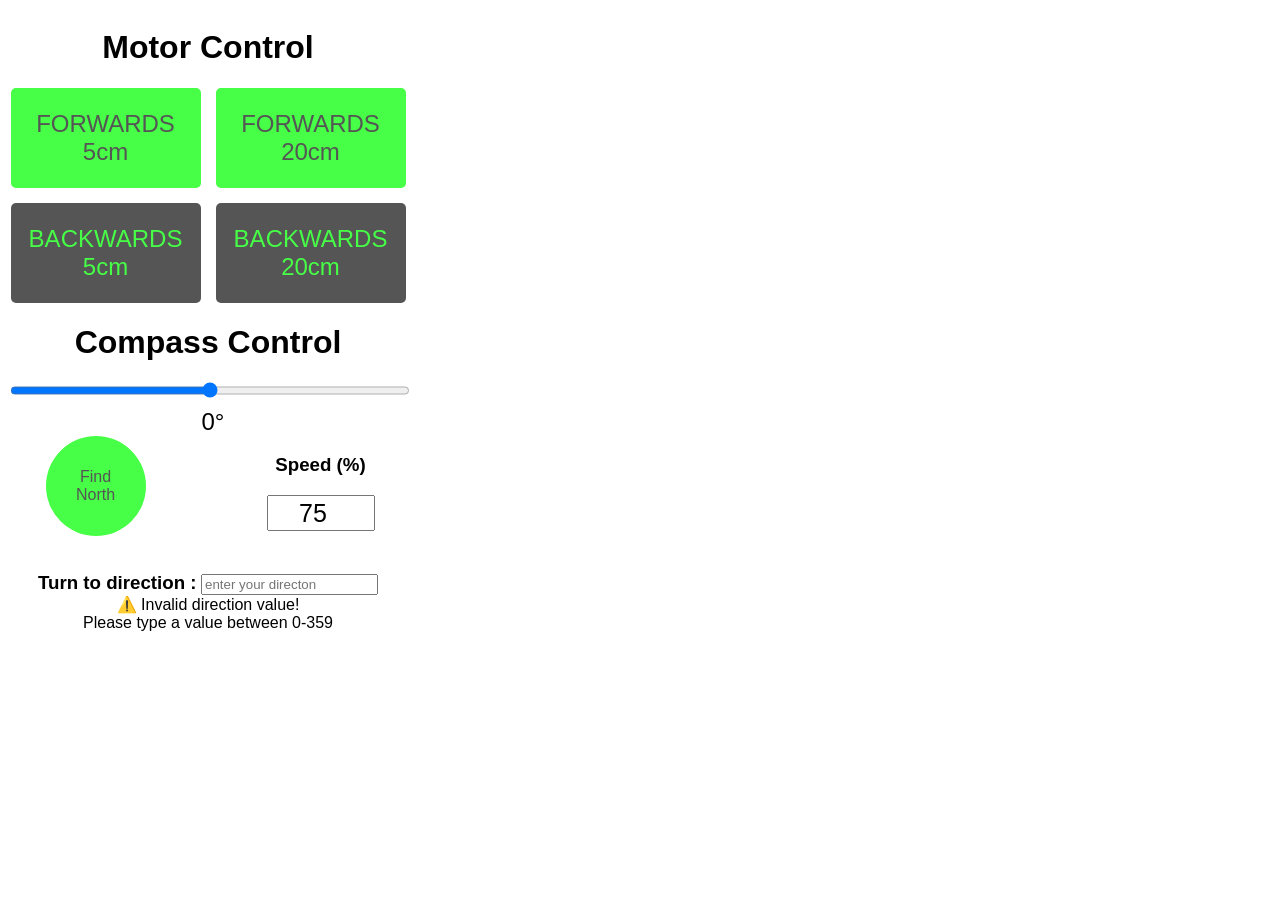
<file: EmbeddedProject2/data update/data_old/index.html>
<!--
//---------------------------------------
// Tampere Universisty of Appied Science
// Team : EmbedX
// Sever web page Code 
// Date : 09/12/2025 
// Team Members :
//    Prashantha Kumanayake
//    Lasanthi Ayesha
//    Nimeshika Rodrigo 
//----------------------------------------
-->
<!DOCTYPE HTML>
<html lang="en">
<head>
	<meta charset="UTF-8">
	<title>Wroom Wroom!</title>  
	<meta name="viewport" content="width=device-width, initial-scale=1"> 
	<link rel="icon" href="favicon.ico">
	<link rel="stylesheet" type="text/css" href="style.css">
	<script src="script.js" defer></script>	<!-- Defer ensures that page contents load first and JavaScript runs only after that -->
</head>
<body>
	<h1>Motor Control</h1>
	<div class="container">	<!-- This is a box that holds the buttons. -->
		<button class="button" onclick="forwards5()">FORWARDS<br>5cm</button> <!-- The onclick="forwards5()" tells the page to run the forwards5() function in the JavaScript when the button is clicked -->
		<button class="button" onclick="forwards20()">FORWARDS<br>20cm</button>
		<button class="button button2" onclick="backwards5()">BACKWARDS<br>5cm</button>
		<button class="button button2" onclick="backwards20()">BACKWARDS<br>20cm</button>
	</div>
	<h1>Compass Control</h1>
		<!-- Below is a code row for a slider you can drag left or right. 
		It lets you choose a number between -360 and 360, with steps of 5. 
		When you move the slider, it calls the updateCompass() function, 
		and when you finish pressing and/or moving the mouse button, it calls the sendCompassValue() function.-->
		<input type="range" min="-360" max="360" step="5" id="compassSlider" oninput="updateCompass(this.value)" onchange="sendCompassValue(this.value)" value="0"/>	
		<div id="compassValue">0°</div>		<!-- This shows the current/last requested compass turning value -->
		<div class="bottomControllersContainer"><div ><center><button class="button  buttonRound" onclick="turnToNorth()">Find <br>North</button></center></div>
		<div>
			
			<h3>Speed (%)</h3>
			<input type="number" value="75" id="speedVal" onchange="speedUpdate(this.value)">
			<div id="speedWarninng">⚠️ Invalid speed value!<br>
									Please type a value between 0-100</div>
		</div>
		</div>
		<div class="inline">
			<br><br>
			<label for="dirVal">Turn to direction :</label>
			<input name="dirVal" type="number" placeholder="enter your directon" id="dirVal" onchange="dirUpdate(this.value)">
			<div id="dirWarninng">⚠️ Invalid direction value!<br>
				Please type a value between 0-359</div>

		</div>
	</body>
</html>
</file>
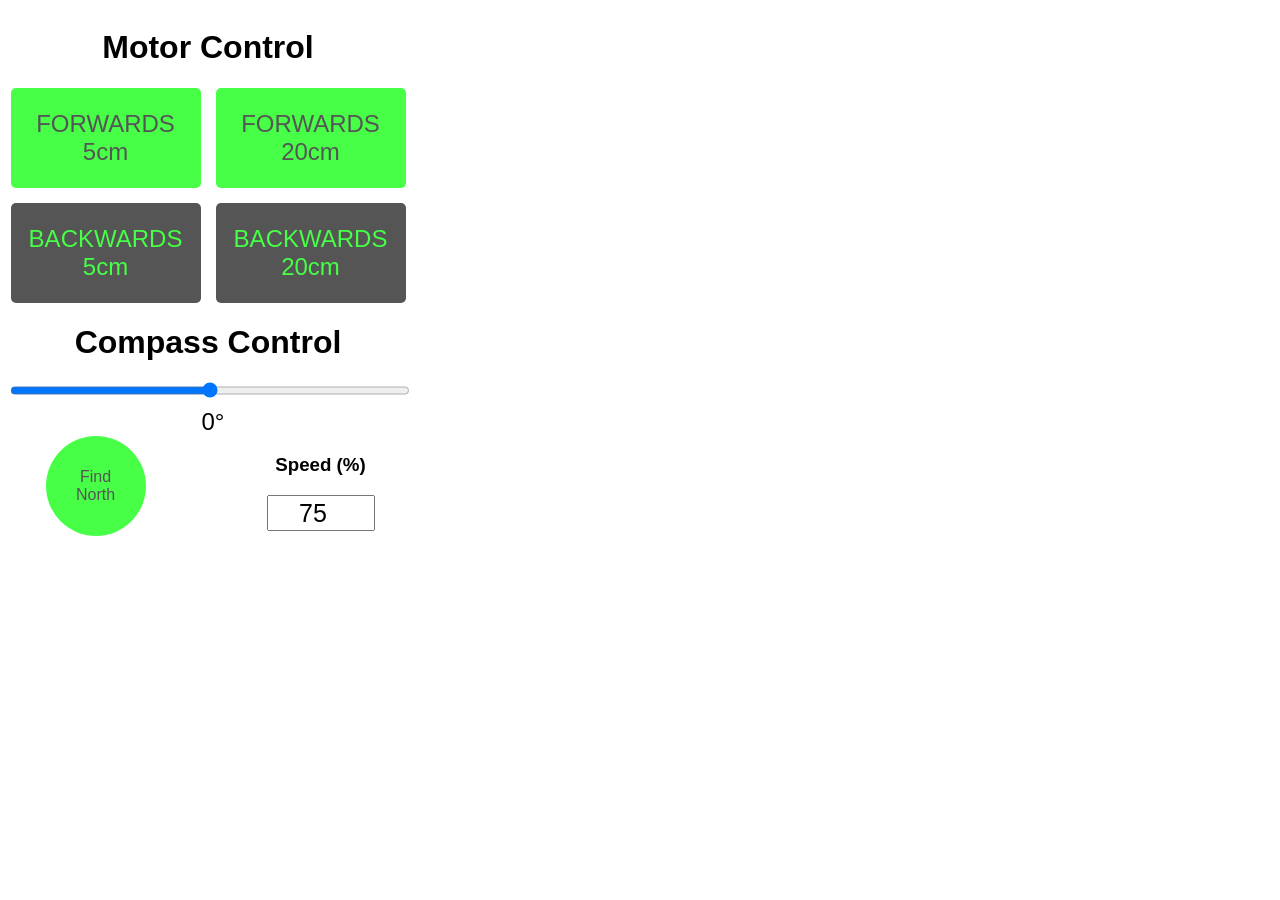
<file: EmbeddedProject2/StartingCode/ESP-lite/data/index.html>
<!--
//---------------------------------------
// Tampere Universisty of Appied Science
// Team : EmbedX
// Sever web page Code 
// Date : 09/12/2025 
// Team Members :
//    Prashantha Kumanayake
//    Lasanthi Ayesha
//    Nimeshika Rodrigo 
//----------------------------------------
-->
<!DOCTYPE HTML>
<html lang="en">
<head>
	<meta charset="UTF-8">
	<title>Wroom Wroom!</title>  
	<meta name="viewport" content="width=device-width, initial-scale=1"> 
	<link rel="icon" href="favicon.ico">
	<link rel="stylesheet" type="text/css" href="style.css">
	<script src="script.js" defer></script>	<!-- Defer ensures that page contents load first and JavaScript runs only after that -->
</head>
<body>
	<h1>Motor Control</h1>
	<div class="container">	<!-- This is a box that holds the buttons. -->
		<button class="button" onclick="forwards5()">FORWARDS<br>5cm</button> <!-- The onclick="forwards5()" tells the page to run the forwards5() function in the JavaScript when the button is clicked -->
		<button class="button" onclick="forwards20()">FORWARDS<br>20cm</button>
		<button class="button button2" onclick="backwards5()">BACKWARDS<br>5cm</button>
		<button class="button button2" onclick="backwards20()">BACKWARDS<br>20cm</button>
	</div>
	<h1>Compass Control</h1>
		<!-- Below is a code row for a slider you can drag left or right. 
		It lets you choose a number between -360 and 360, with steps of 5. 
		When you move the slider, it calls the updateCompass() function, 
		and when you finish pressing and/or moving the mouse button, it calls the sendCompassValue() function.-->
		<input type="range" min="-360" max="360" step="5" id="compassSlider" oninput="updateCompass(this.value)" onchange="sendCompassValue(this.value)" value="0"/>	
		<div id="compassValue">0°</div>		<!-- This shows the current/last requested compass turning value -->
		<div class="bottomControllersContainer"><div ><center><button class="button  buttonRound" onclick="turnToNorth()">Find <br>North</button></center></div>
		<div>
			
			<h3>Speed (%)</h3>
			<input type="number" value="75" id="speedVal" onchange="speedUpdate(this.value)">
			<div id="speedWarninng">⚠️ Invalid speed value!<br>
									Please type a value between 0-100</div>
		</div>
		</div>
	</body>
</html>
</file>
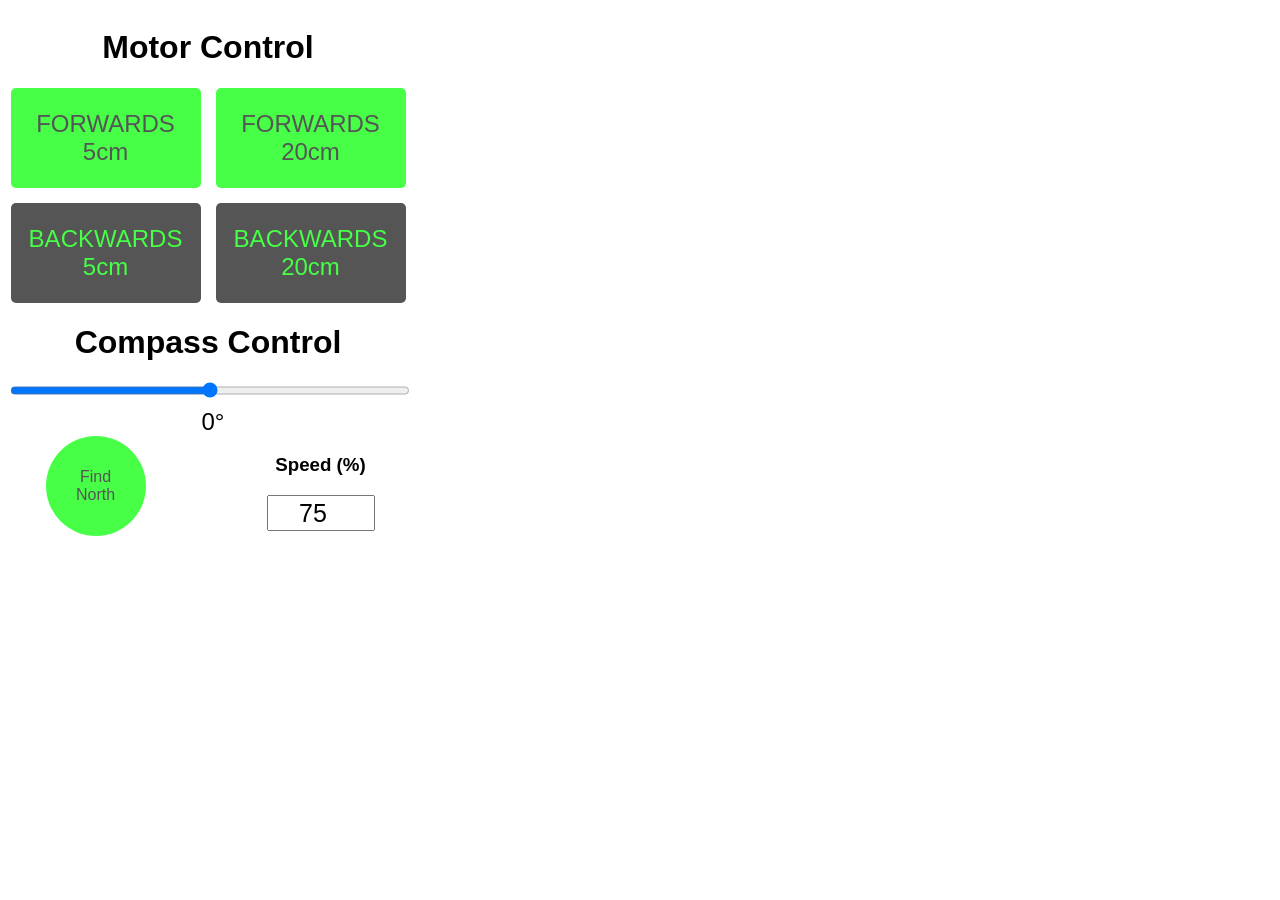
<file: Final Review /Working ESP with joy press/ESP-lite/data/index.html>
<!DOCTYPE HTML>
<html lang="en">
<head>
	<meta charset="UTF-8">
	<title>Wroom Wroom!</title>  
	<meta name="viewport" content="width=device-width, initial-scale=1"> 
	<link rel="icon" href="favicon.ico">
	<link rel="stylesheet" type="text/css" href="style.css">
	<script src="script.js" defer></script>	<!-- Defer ensures that page contents load first and JavaScript runs only after that -->
</head>
<body>
	<h1>Motor Control</h1>
	<div class="container">	<!-- This is a box that holds the buttons. -->
		<button class="button" onclick="forwards5()">FORWARDS<br>5cm</button> <!-- The onclick="forwards5()" tells the page to run the forwards5() function in the JavaScript when the button is clicked -->
		<button class="button" onclick="forwards20()">FORWARDS<br>20cm</button>
		<button class="button button2" onclick="backwards5()">BACKWARDS<br>5cm</button>
		<button class="button button2" onclick="backwards20()">BACKWARDS<br>20cm</button>
	</div>
	<h1>Compass Control</h1>
		<!-- Below is a code row for a slider you can drag left or right. 
		It lets you choose a number between -360 and 360, with steps of 5. 
		When you move the slider, it calls the updateCompass() function, 
		and when you finish pressing and/or moving the mouse button, it calls the sendCompassValue() function.-->
		<input type="range" min="-360" max="360" step="5" id="compassSlider" oninput="updateCompass(this.value)" onchange="sendCompassValue(this.value)" value="0"/>	
		<div id="compassValue">0°</div>		<!-- This shows the current/last requested compass turning value -->
		<div class="bottomControllersContainer"><div ><center><button class="button  buttonRound" onclick="turnToNorth()">Find <br>North</button></center></div>
		<div>
			
			<h3>Speed (%)</h3>
			<input type="number" value="75" id="speedVal" onchange="speedUpdate(this.value)">
			<div id="speedWarninng">⚠️ Invalid speed value!<br>
									Please type a value between 0-100</div>
		</div>
		</div>
	</body>
</html>
</file>
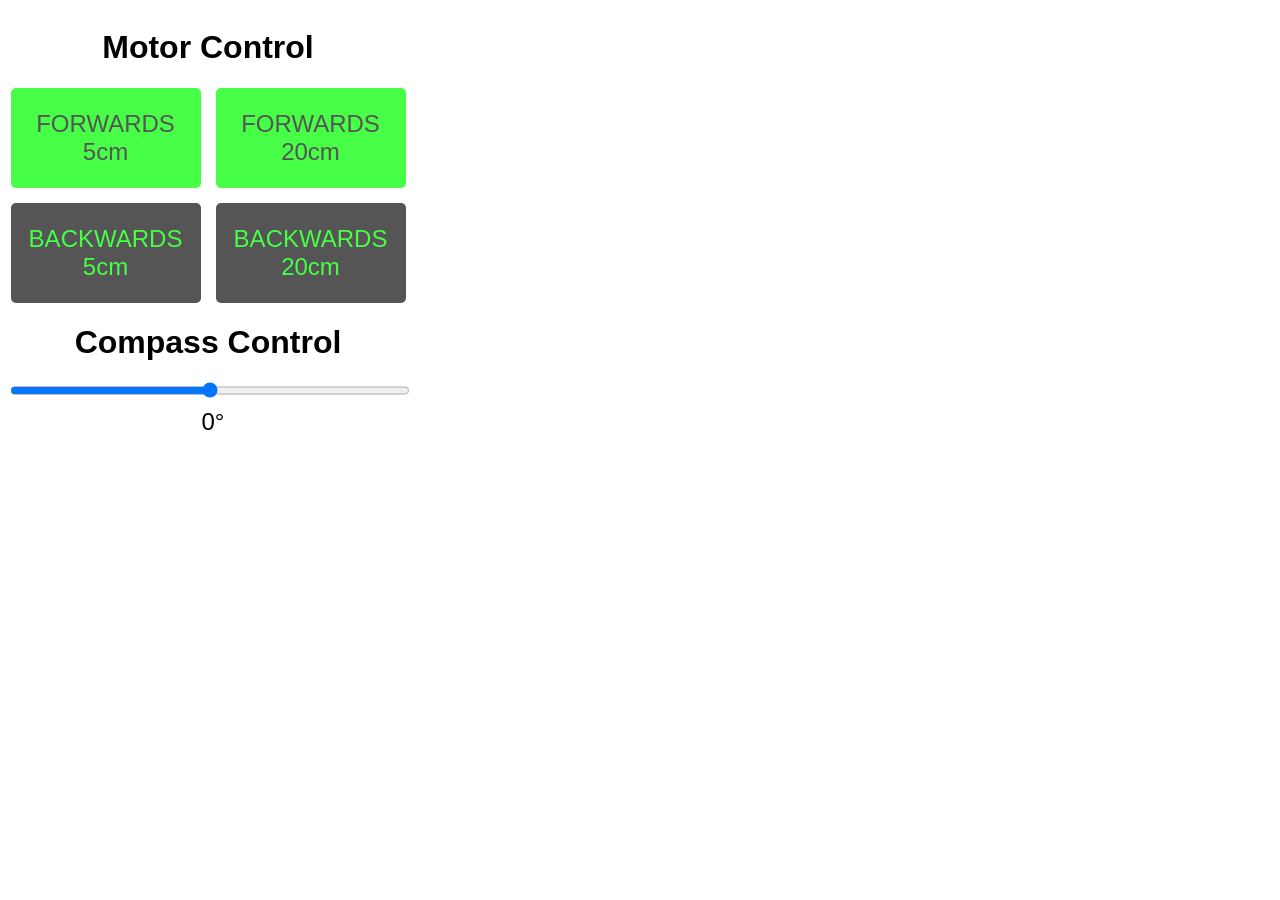
<file: Week47/E01/ESP-lite/data/index.html>
<!DOCTYPE HTML>
<html lang="en">
<head>
	<meta charset="UTF-8">
	<title>Wroom Wroom!</title>  
	<meta name="viewport" content="width=device-width, initial-scale=1"> 
	<link rel="icon" href="favicon.ico">
	<link rel="stylesheet" type="text/css" href="style.css">
	<script src="script.js" defer></script>	<!-- Defer ensures that page contents load first and JavaScript runs only after that -->
</head>
<body>
	<h1>Motor Control</h1>
	<div class="container">	<!-- This is a box that holds the buttons. -->
		<button class="button" onclick="forwards5()">FORWARDS<br>5cm</button> <!-- The onclick="forwards5()" tells the page to run the forwards5() function in the JavaScript when the button is clicked -->
		<button class="button" onclick="forwards20()">FORWARDS<br>20cm</button>
		<button class="button button2" onclick="backwards5()">BACKWARDS<br>5cm</button>
		<button class="button button2" onclick="backwards20()">BACKWARDS<br>20cm</button>
	</div>
	<h1>Compass Control</h1>
		<!-- Below is a code row for a slider you can drag left or right. 
		It lets you choose a number between -360 and 360, with steps of 5. 
		When you move the slider, it calls the updateCompass() function, 
		and when you finish pressing and/or moving the mouse button, it calls the sendCompassValue() function.-->
		<input type="range" min="-360" max="360" step="5" id="compassSlider" oninput="updateCompass(this.value)" onchange="sendCompassValue(this.value)" value="0"/>	
		<div id="compassValue">0°</div>		<!-- This shows the current/last requested compass turning value -->
</body>
</html>
</file>
<file: EmbeddedProject2/data update/data_old/style.css>
/*
//---------------------------------------
// Tampere Universisty of Appied Science
// Team : EmbedX
// Sever web page Code 
// Date : 09/12/2025 
// Team Members :
//    Prashantha Kumanayake
//    Lasanthi Ayesha
//    Nimeshika Rodrigo 
//----------------------------------------
*/

html { 
  font-family: Helvetica;	/* The text will be in a nice, clean font called Helvetica */
  display: flex;			/* We make everything flexible, like stretching playdough */
  justify-content: left;	/* All the stuff inside will be pushed to the left side */
  height: 100vh;			/* The page will be as tall as your whole screen */
  margin: 0;				/* No extra space around the page’s edges */
  text-align: center;		/* All the words inside will be in the middle */
  box-sizing: border-box;	/* We include the border in the size, like wrapping a gift tightly */
}

.container {
  display: flex;			/* The container inside will also stretch, like playdough */
  flex-wrap: wrap;			/* If there's too much inside, it will wrap onto the next line */
  justify-content: center;	/* Everything inside will be centered */
  gap: 15px;				/* Leave a little space between the buttons */
  max-width: 400px;			/* The container will not get too wide, like a small box */
  margin-top: 20px;			/* Move the container down a little from the top */
}

.button { 
  user-select: none;		/* You can't accidentally select the button with your mouse */
  background-color: #46ff46;/* The button will be green */
  border: none;				/* No border around the button */
  color: #555555;			/* The text on the button will be dark grey */
  padding: 12px 28px;		/* The button will have some space inside, like a pillow */
  font-size: 24px;			/* The words on the button will be big and easy to read */
  cursor: pointer;			/* The mouse pointer will turn into a hand when you hover over it */
  width: 190px;				/* The button will be a specific width */
  height: 100px;			/* The button will be a certain height, like a big rectangle */
  display: flex;			/* The button will stretch like playdough again */
  align-items: center;		/* The words will be centered inside the button */
  justify-content: center;	/* The words will be in the middle of the button */
  text-align: center;		/* The text inside the button will be centered */
  border-radius: 5px;		/* The corners of the button will be rounded, not sharp */
}

.button2 {
  background-color: #555555;/* This button will have a dark grey color */
  color: #46ff46;			/* The text will be bright green */
}

#compassSlider {
  width: 100%;				/* The slider will stretch across the whole screen */
  height: 15px;				/* The slider will be nice and tall */
  display: flex;			/* The slider will stretch like playdough */
  justify-content: center;	/* Center the slider on the screen */
}

#compassSlider::-webkit-slider-runnable-track, #compassSlider::-moz-range-track {
  width: 98%;				/* The track will be almost as wide as the slider */
  height: 5px;				/* The track will be thin, like a pencil line */
  cursor: pointer;			/* You can click and drag the slider */
  background: #ebebeb;		/* The track will be a light grey color */
  border: 1px solid #555555;/* The track will have a little dark border */
  border-radius: 5px;		/* The edges of the track will be rounded */
}

#compassSlider::-webkit-slider-thumb, #compassSlider::-moz-range-thumb {
  border: 2px solid #555555;/* The circle you drag will have a dark border */
  height: 20px;				/* The circle you drag will be 20px tall */
  width: 20px;				/* The circle will be 20px wide */
  border-radius: 50%;		/* The circle will be round, like a ball */
  background: #46ff46;		/* The circle will be bright green */
  cursor: pointer;			/* You can click and drag the circle */
  margin-top: -1px;			/* Move the circle up slightly so it fits on the track */
}

#compassValue {
  font-size: 1.5em;			/* The font size showing the compass value will be big-ish */
  margin-top: 10px;			/* Leave some space above the number */
  margin-left: 5px;			/* Leave a tiny bit of space on the left of the number */
  width: 100%;				/* The box for the number will be as wide as the whole screen */
  text-align: center;		/* The number will be in the middle */
}

.buttonRound{
  
  border-radius:100px!important;
  font-size: 16px!important;
  width: 100px!important;				/* The button will be a specific width */
  height: 100px!important;
  
}

.bottomControllersContainer{
  display: inline-flex;
  width: 100%;
  flex-direction:row;
  column-gap: 50px;
  justify-content: center;
}

.bottomControllersContainer > div{
  display: flex;
  align-items: center;
  flex-direction: column;
  row-gap: 0px;
}

.bottomControllersContainer > div {
  display: flex;
  align-items: center;
  flex-direction: column;
  row-gap: 0px;
  flex:1;
}

#speedVal{
  width: 100px;
  height: 30px;
  font-size: 25px;
  text-align: center;
  
}

#speedWarninng{
  background-color: lightcyan;
  margin-top: 10px;
  padding: 10px;
  border-radius: 10px;
  display: none;
}



label{
  
    font-size: 1.17em;
    margin-block-start: 1em;
    margin-block-end: 1em;
    margin-inline-start: 0px;
    margin-inline-end: 0px;
    font-weight: bold;
    unicode-bidi: isolate;
}
</file>
<file: EmbeddedProject2/StartingCode/ESP-lite/data/style.css>
/*
//---------------------------------------
// Tampere Universisty of Appied Science
// Team : EmbedX
// Sever web page Code 
// Date : 09/12/2025 
// Team Members :
//    Prashantha Kumanayake
//    Lasanthi Ayesha
//    Nimeshika Rodrigo 
//----------------------------------------
*/

html { 
  font-family: Helvetica;	/* The text will be in a nice, clean font called Helvetica */
  display: flex;			/* We make everything flexible, like stretching playdough */
  justify-content: left;	/* All the stuff inside will be pushed to the left side */
  height: 100vh;			/* The page will be as tall as your whole screen */
  margin: 0;				/* No extra space around the page’s edges */
  text-align: center;		/* All the words inside will be in the middle */
  box-sizing: border-box;	/* We include the border in the size, like wrapping a gift tightly */
}

.container {
  display: flex;			/* The container inside will also stretch, like playdough */
  flex-wrap: wrap;			/* If there's too much inside, it will wrap onto the next line */
  justify-content: center;	/* Everything inside will be centered */
  gap: 15px;				/* Leave a little space between the buttons */
  max-width: 400px;			/* The container will not get too wide, like a small box */
  margin-top: 20px;			/* Move the container down a little from the top */
}

.button { 
  user-select: none;		/* You can't accidentally select the button with your mouse */
  background-color: #46ff46;/* The button will be green */
  border: none;				/* No border around the button */
  color: #555555;			/* The text on the button will be dark grey */
  padding: 12px 28px;		/* The button will have some space inside, like a pillow */
  font-size: 24px;			/* The words on the button will be big and easy to read */
  cursor: pointer;			/* The mouse pointer will turn into a hand when you hover over it */
  width: 190px;				/* The button will be a specific width */
  height: 100px;			/* The button will be a certain height, like a big rectangle */
  display: flex;			/* The button will stretch like playdough again */
  align-items: center;		/* The words will be centered inside the button */
  justify-content: center;	/* The words will be in the middle of the button */
  text-align: center;		/* The text inside the button will be centered */
  border-radius: 5px;		/* The corners of the button will be rounded, not sharp */
}

.button2 {
  background-color: #555555;/* This button will have a dark grey color */
  color: #46ff46;			/* The text will be bright green */
}

#compassSlider {
  width: 100%;				/* The slider will stretch across the whole screen */
  height: 15px;				/* The slider will be nice and tall */
  display: flex;			/* The slider will stretch like playdough */
  justify-content: center;	/* Center the slider on the screen */
}

#compassSlider::-webkit-slider-runnable-track, #compassSlider::-moz-range-track {
  width: 98%;				/* The track will be almost as wide as the slider */
  height: 5px;				/* The track will be thin, like a pencil line */
  cursor: pointer;			/* You can click and drag the slider */
  background: #ebebeb;		/* The track will be a light grey color */
  border: 1px solid #555555;/* The track will have a little dark border */
  border-radius: 5px;		/* The edges of the track will be rounded */
}

#compassSlider::-webkit-slider-thumb, #compassSlider::-moz-range-thumb {
  border: 2px solid #555555;/* The circle you drag will have a dark border */
  height: 20px;				/* The circle you drag will be 20px tall */
  width: 20px;				/* The circle will be 20px wide */
  border-radius: 50%;		/* The circle will be round, like a ball */
  background: #46ff46;		/* The circle will be bright green */
  cursor: pointer;			/* You can click and drag the circle */
  margin-top: -1px;			/* Move the circle up slightly so it fits on the track */
}

#compassValue {
  font-size: 1.5em;			/* The font size showing the compass value will be big-ish */
  margin-top: 10px;			/* Leave some space above the number */
  margin-left: 5px;			/* Leave a tiny bit of space on the left of the number */
  width: 100%;				/* The box for the number will be as wide as the whole screen */
  text-align: center;		/* The number will be in the middle */
}

.buttonRound{
  
  border-radius:100px!important;
  font-size: 16px!important;
  width: 100px!important;				/* The button will be a specific width */
  height: 100px!important;
  
}

.bottomControllersContainer{
  display: inline-flex;
  width: 100%;
  flex-direction:row;
  column-gap: 50px;
  justify-content: center;
}

.bottomControllersContainer > div{
  display: flex;
  align-items: center;
  flex-direction: column;
  row-gap: 0px;
}

.bottomControllersContainer > div {
  display: flex;
  align-items: center;
  flex-direction: column;
  row-gap: 0px;
  flex:1;
}

#speedVal{
  width: 100px;
  height: 30px;
  font-size: 25px;
  text-align: center;
  
}

#speedWarninng{
  background-color: lightcyan;
  margin-top: 10px;
  padding: 10px;
  border-radius: 10px;
  display: none;
}
</file>
<file: Final Review /Working ESP with joy press/ESP-lite/data/style.css>
html { 
  font-family: Helvetica;	/* The text will be in a nice, clean font called Helvetica */
  display: flex;			/* We make everything flexible, like stretching playdough */
  justify-content: left;	/* All the stuff inside will be pushed to the left side */
  height: 100vh;			/* The page will be as tall as your whole screen */
  margin: 0;				/* No extra space around the page’s edges */
  text-align: center;		/* All the words inside will be in the middle */
  box-sizing: border-box;	/* We include the border in the size, like wrapping a gift tightly */
}

.container {
  display: flex;			/* The container inside will also stretch, like playdough */
  flex-wrap: wrap;			/* If there's too much inside, it will wrap onto the next line */
  justify-content: center;	/* Everything inside will be centered */
  gap: 15px;				/* Leave a little space between the buttons */
  max-width: 400px;			/* The container will not get too wide, like a small box */
  margin-top: 20px;			/* Move the container down a little from the top */
}

.button { 
  user-select: none;		/* You can't accidentally select the button with your mouse */
  background-color: #46ff46;/* The button will be green */
  border: none;				/* No border around the button */
  color: #555555;			/* The text on the button will be dark grey */
  padding: 12px 28px;		/* The button will have some space inside, like a pillow */
  font-size: 24px;			/* The words on the button will be big and easy to read */
  cursor: pointer;			/* The mouse pointer will turn into a hand when you hover over it */
  width: 190px;				/* The button will be a specific width */
  height: 100px;			/* The button will be a certain height, like a big rectangle */
  display: flex;			/* The button will stretch like playdough again */
  align-items: center;		/* The words will be centered inside the button */
  justify-content: center;	/* The words will be in the middle of the button */
  text-align: center;		/* The text inside the button will be centered */
  border-radius: 5px;		/* The corners of the button will be rounded, not sharp */
}

.button2 {
  background-color: #555555;/* This button will have a dark grey color */
  color: #46ff46;			/* The text will be bright green */
}

#compassSlider {
  width: 100%;				/* The slider will stretch across the whole screen */
  height: 15px;				/* The slider will be nice and tall */
  display: flex;			/* The slider will stretch like playdough */
  justify-content: center;	/* Center the slider on the screen */
}

#compassSlider::-webkit-slider-runnable-track, #compassSlider::-moz-range-track {
  width: 98%;				/* The track will be almost as wide as the slider */
  height: 5px;				/* The track will be thin, like a pencil line */
  cursor: pointer;			/* You can click and drag the slider */
  background: #ebebeb;		/* The track will be a light grey color */
  border: 1px solid #555555;/* The track will have a little dark border */
  border-radius: 5px;		/* The edges of the track will be rounded */
}

#compassSlider::-webkit-slider-thumb, #compassSlider::-moz-range-thumb {
  border: 2px solid #555555;/* The circle you drag will have a dark border */
  height: 20px;				/* The circle you drag will be 20px tall */
  width: 20px;				/* The circle will be 20px wide */
  border-radius: 50%;		/* The circle will be round, like a ball */
  background: #46ff46;		/* The circle will be bright green */
  cursor: pointer;			/* You can click and drag the circle */
  margin-top: -1px;			/* Move the circle up slightly so it fits on the track */
}

#compassValue {
  font-size: 1.5em;			/* The font size showing the compass value will be big-ish */
  margin-top: 10px;			/* Leave some space above the number */
  margin-left: 5px;			/* Leave a tiny bit of space on the left of the number */
  width: 100%;				/* The box for the number will be as wide as the whole screen */
  text-align: center;		/* The number will be in the middle */
}

.buttonRound{
  
  border-radius:100px!important;
  font-size: 16px!important;
  width: 100px!important;				/* The button will be a specific width */
  height: 100px!important;
  
}

.bottomControllersContainer{
  display: inline-flex;
  width: 100%;
  flex-direction:row;
  column-gap: 50px;
  justify-content: center;
}

.bottomControllersContainer > div{
  display: flex;
  align-items: center;
  flex-direction: column;
  row-gap: 0px;
}

.bottomControllersContainer > div {
  display: flex;
  align-items: center;
  flex-direction: column;
  row-gap: 0px;
  flex:1;
}

#speedVal{
  width: 100px;
  height: 30px;
  font-size: 25px;
  text-align: center;
  
}

#speedWarninng{
  background-color: lightcyan;
  margin-top: 10px;
  padding: 10px;
  border-radius: 10px;
  display: none;
}
</file>
<file: Week47/E01/ESP-lite/data/style.css>
html { 
  font-family: Helvetica;	/* The text will be in a nice, clean font called Helvetica */
  display: flex;			/* We make everything flexible, like stretching playdough */
  justify-content: left;	/* All the stuff inside will be pushed to the left side */
  height: 100vh;			/* The page will be as tall as your whole screen */
  margin: 0;				/* No extra space around the page’s edges */
  text-align: center;		/* All the words inside will be in the middle */
  box-sizing: border-box;	/* We include the border in the size, like wrapping a gift tightly */
}

.container {
  display: flex;			/* The container inside will also stretch, like playdough */
  flex-wrap: wrap;			/* If there's too much inside, it will wrap onto the next line */
  justify-content: center;	/* Everything inside will be centered */
  gap: 15px;				/* Leave a little space between the buttons */
  max-width: 400px;			/* The container will not get too wide, like a small box */
  margin-top: 20px;			/* Move the container down a little from the top */
}

.button { 
  user-select: none;		/* You can't accidentally select the button with your mouse */
  background-color: #46ff46;/* The button will be green */
  border: none;				/* No border around the button */
  color: #555555;			/* The text on the button will be dark grey */
  padding: 12px 28px;		/* The button will have some space inside, like a pillow */
  font-size: 24px;			/* The words on the button will be big and easy to read */
  cursor: pointer;			/* The mouse pointer will turn into a hand when you hover over it */
  width: 190px;				/* The button will be a specific width */
  height: 100px;			/* The button will be a certain height, like a big rectangle */
  display: flex;			/* The button will stretch like playdough again */
  align-items: center;		/* The words will be centered inside the button */
  justify-content: center;	/* The words will be in the middle of the button */
  text-align: center;		/* The text inside the button will be centered */
  border-radius: 5px;		/* The corners of the button will be rounded, not sharp */
}

.button2 {
  background-color: #555555;/* This button will have a dark grey color */
  color: #46ff46;			/* The text will be bright green */
}

#compassSlider {
  width: 100%;				/* The slider will stretch across the whole screen */
  height: 15px;				/* The slider will be nice and tall */
  display: flex;			/* The slider will stretch like playdough */
  justify-content: center;	/* Center the slider on the screen */
}

#compassSlider::-webkit-slider-runnable-track, #compassSlider::-moz-range-track {
  width: 98%;				/* The track will be almost as wide as the slider */
  height: 5px;				/* The track will be thin, like a pencil line */
  cursor: pointer;			/* You can click and drag the slider */
  background: #ebebeb;		/* The track will be a light grey color */
  border: 1px solid #555555;/* The track will have a little dark border */
  border-radius: 5px;		/* The edges of the track will be rounded */
}

#compassSlider::-webkit-slider-thumb, #compassSlider::-moz-range-thumb {
  border: 2px solid #555555;/* The circle you drag will have a dark border */
  height: 20px;				/* The circle you drag will be 20px tall */
  width: 20px;				/* The circle will be 20px wide */
  border-radius: 50%;		/* The circle will be round, like a ball */
  background: #46ff46;		/* The circle will be bright green */
  cursor: pointer;			/* You can click and drag the circle */
  margin-top: -1px;			/* Move the circle up slightly so it fits on the track */
}

#compassValue {
  font-size: 1.5em;			/* The font size showing the compass value will be big-ish */
  margin-top: 10px;			/* Leave some space above the number */
  margin-left: 5px;			/* Leave a tiny bit of space on the left of the number */
  width: 100%;				/* The box for the number will be as wide as the whole screen */
  text-align: center;		/* The number will be in the middle */
}
</file>
